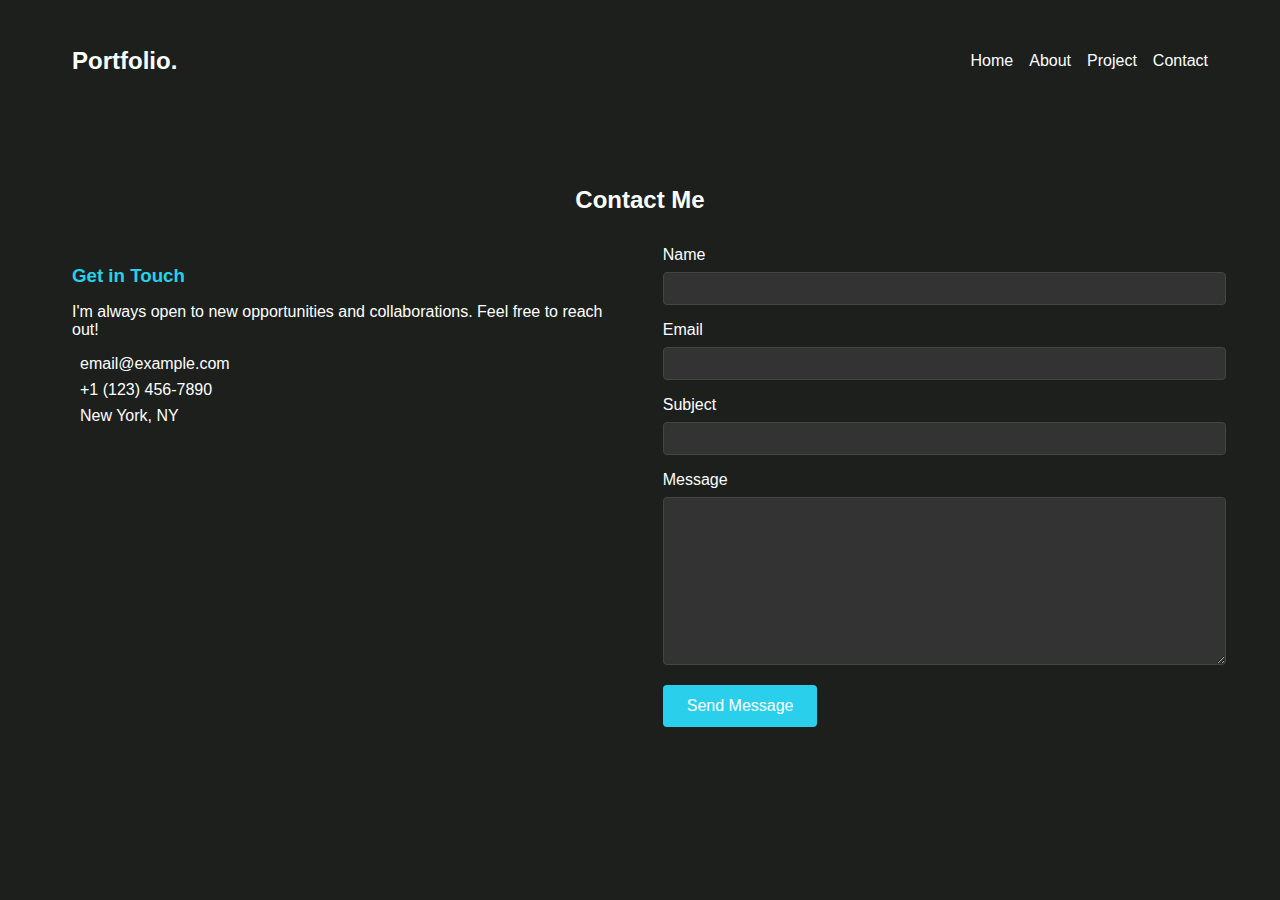
<file: contact.html>
<!DOCTYPE html>
<html lang="en">
<head>
    <meta charset="UTF-8">
    <meta name="viewport" content="width=device-width, initial-scale=1.0">
    <title>My Portfolio</title>
    <link rel="stylesheet" href="css/styles.css">
    
</head>
<body>
    <div id="particles-js"></div> 
    <header>
        <nav>
            <div class="logo">Portfolio.</div>
            <ul>
                <li><a href="./index.html">Home</a></li>
                <li><a href="./about.html">About</a></li>
                <li><a href="./myproject.html">Project</a></li>
                <li><a href="./contact.html">Contact</a></li>
            </ul>
        </nav>
    </header>
    <main>
        <div id="contact" class="contact-section">
            <h2>Contact <span class="highlight">Me</span></h2>
            <div class="contact-container">
                <div class="contact-info">
                    <h3>Get in Touch</h3>
                    <p>I'm always open to new opportunities and collaborations. Feel free to reach out!</p>
                    <ul class="contact-list">
                        <li><i class="fas fa-envelope"></i> email@example.com</li>
                        <li><i class="fas fa-phone"></i> +1 (123) 456-7890</li>
                        <li><i class="fas fa-map-marker-alt"></i> New York, NY</li>
                    </ul>
                    <div class="social-links">
                        <a href="#" target="_blank"><i class="fab fa-linkedin"></i></a>
                        <a href="#" target="_blank"><i class="fab fa-github"></i></a>
                        <a href="#" target="_blank"><i class="fab fa-twitter"></i></a>
                    </div>
                </div>
                <form class="contact-form" id="contact-form">
                    <div class="form-group">
                        <label for="name">Name</label>
                        <input type="text" id="name" name="name" required>
                    </div>
                    <div class="form-group">
                        <label for="email">Email</label>
                        <input type="email" id="email" name="email" required>
                    </div>
                    <div class="form-group">
                        <label for="subject">Subject</label>
                        <input type="text" id="subject" name="subject" required>
                    </div>
                    <div class="form-group">
                        <label for="message">Message</label>
                        <textarea id="message" name="message" required></textarea>
                    </div>
                    <button type="submit" class="submit-btn">Send Message</button>
                </form>
            </div>
        </div>
    </main>
</body>
</html>
</file>
<file: css/styles.css>
:root {
    
    --bg:#1c1f1c;
    --accent-color:#2acfec;
    --text-color:white;
}


body {
    font-family:Arial, Helvetica, sans-serif;
    background-color: var(--bg);
    color:var(--text-color);
    margin:0px;
    padding:0px;
    margin-left: 40px;
    margin-top:20px;
    margin-right:40px;
    position: relative;
    z-index: -2;
}

.high-light{
    color:var(--accent-color)
}


header {
    padding: 1rem 2rem;
}

nav {
    display: flex;
    justify-content: space-between;
    align-items: center;
}

.logo {
    font-size: 1.5rem;
    font-weight: bold;
}

nav ul {
    display: flex;
    list-style-type: none;
}

nav ul li {
    margin-left: 1rem;
}

nav ul li a {
    color: var(--light-text);
    text-decoration: none;
    transition: color 0.3s ease;
}

nav ul li a:hover,
nav ul li a.active {
    color: var(--accent-color);
}

.home-content {
    display: flex;
    align-items: center;
    justify-content: space-between;
    padding: 1rem 4rem;
    height: calc(100vh - 80px);
    position: relative;
    z-index: 1;
}

/************************************/

.intro-text {
    max-width: 50%;
}

.intro-text h2 {
    font-size: 1.5rem;
    margin-bottom: 0.5rem;
}

.intro-text h1 {
    font-size: 3rem;
    margin-bottom: 0.5rem;
}

.intro-text h3 {
    font-size: 1.5rem;
    margin-bottom: 1rem;
}

.social-icons {
    margin-top: 1rem;
}

.social-icons a {
    color: var(--light-text);
    font-size: 1.5rem;
    margin-right: 1rem;
    transition: color 0.3s ease;
}

.social-icons a:hover {
    color: var(--accent-color);
}

/************************************/

.download-cv {
    background-color: var(--accent-color);
    color: var(--dark-bg);
    border: none;
    padding: 0.75rem 1.5rem;
    font-size: 1rem;
    border-radius: 25px;
    cursor: pointer;
    margin-top: 1rem;
    transition: background-color 0.3s ease;
}

.download-cv:hover {
    background-color: #00cccc;
}

/************************************/

.profile-image {
    width: 35%;
    position: relative;
    transition: transform 0.3s ease;
    animation: float 6s ease-in-out infinite;
}

.profile-image img {
    width: 100%;
    height: auto;
}

.profile-image:hover {
    transform: scale(1.05);
}

@keyframes float {
    0% {
        transform: translatey(0px);
    }
    50% {
        transform: translatey(-50px);
    }
    100% {
        transform: translatey(0px);
    }
}



/**Typing Effect**/

.typed-text {
    font-weight: bold;
    color: var(--accent-color);
}

.cursor {
    display: inline-block;
    width: 3px;
    background-color: var(--light-text);
    margin-left: 0.1rem;
    animation: blink 0.7s infinite;
}

.cursor.typing {
    animation: none;
}

@keyframes blink {
    0%  { background-color: var(--light-text); }
    49% { background-color: var(--light-text); }
    50% { background-color: transparent; }
    99% { background-color: transparent; }
    100%  { background-color: var(--light-text); }
}


/************************************ About me Zone ************************************/


.grid-skill{
    display: grid;
    grid-template-columns: repeat(auto-fit,minmax(500px,1fr));
    gap: 2rem;
}

.skills{
    margin-top:40px;
    padding-left: 20px;
}


.item-skill{
    background-color:#333;
}

.item-skill:hover{
    scale: 1.04; /* scale the item 1.0 */
    transition:all 0.3s ease;
}

.header-item-skill{
    background-color: #444;
    padding: 2px 10px;
    border-radius: 15px;

}

.item-grid-info{
    display: flex;
    padding:20px 10px;
    gap: 20px;
}

.about-me{
    padding-left: 20px;
    margin-top: 40px;
}

.sidebar {
    width: 250px;
    background-color: #333;
    padding: 20px 0;
    color: #e2e8f0;
}

.nav-item {
    padding: 12px 20px;
    display: flex;
    align-items: center;
    cursor: pointer;
    transition: background-color 0.2s;
}


/************************************ Projects Zone ************************************/

projects-section {
    padding: 4rem 2rem;
    background-color: var(--dark-bg);
}

.projects-section h2 {
    text-align: center;
    margin-bottom: 2rem;
    color: var(--light-text);
}

.project-grid {
    display: grid;
    grid-template-columns: repeat(auto-fit, minmax(300px, 1fr));
    gap: 2rem;
}

.project-card {
    background-color: #333;
    border-radius: 10px;
    overflow: hidden;
    box-shadow: 0 4px 6px rgba(0, 0, 0, 0.1);
    transition: transform 0.3s ease;
}

.project-card:hover {
    transform: translateY(-5px);
}

.project-image {
    width: 100%;
    height: 200px;
    object-fit: cover;
}

.project-info {
    padding: 1.5rem;
}

.project-info h3 {
    color: var(--accent-color);
    margin-top: 0;
}

.project-info p {
    color: var(--light-text);
    margin-bottom: 1rem;
}

.project-links {
    display: flex;
    justify-content: space-between;
}

.btn {
    display: inline-block;
    padding: 0.5rem 1rem;
    background-color: var(--accent-color);
    color: var(--dark-bg);
    text-decoration: none;
    border-radius: 5px;
    transition: background-color 0.3s ease;
}

.btn:hover {
    background-color: #00cccc;
}

@media (max-width: 768px) {
    .project-grid {
        grid-template-columns: 1fr;
    }
}



#add-project-btn {
    background-color: var(--accent-color);
    color: var(--dark-bg);
    border: none;
    padding: 10px 20px;
    margin-top: 60px;
    border-radius: 5px;
    cursor: pointer;
    font-size: 16px;
    transition: background-color 0.3s ease;
}

#add-project-btn:hover {
    background-color: #00cccc;
}


/************************************ Contact Zone ************************************/




.contact-section {
    padding: 4rem 2rem;
    background-color: var(--dark-bg);
    color: var(--light-text);
}

.contact-section h2 {
    text-align: center;
    margin-bottom: 2rem;
}

.contact-container {
    display: flex;
    justify-content: space-between;
    max-width: 1200px;
    margin: 0 auto;
}

.contact-info, .contact-form {
    flex-basis: 48%;
}

.contact-info h3 {
    color: var(--accent-color);
    margin-bottom: 1rem;
}

.contact-list {
    list-style-type: none;
    padding: 0;
}

.contact-list li {
    margin-bottom: 0.5rem;
}

.contact-list i {
    color: var(--accent-color);
    margin-right: 0.5rem;
}

.social-links {
    margin-top: 1rem;
}

.social-links a {
    color: var(--light-text);
    font-size: 1.5rem;
    margin-right: 1rem;
    transition: color 0.3s ease;
}

.social-links a:hover {
    color: var(--accent-color);
}

.contact-form .form-group {
    margin-bottom: 1rem;
}

.contact-form label {
    display: block;
    margin-bottom: 0.5rem;
}

.contact-form input,
.contact-form textarea {
    width: 100%;
    padding: 0.5rem;
    border: 1px solid #444;
    background-color: #333;
    color: var(--light-text);
    border-radius: 4px;
}

.contact-form textarea {
    height: 150px;
    resize: vertical;
}

.submit-btn {
    background-color: var(--accent-color);
    color: var(--dark-bg);
    border: none;
    padding: 0.75rem 1.5rem;
    font-size: 1rem;
    border-radius: 4px;
    cursor: pointer;
    transition: background-color 0.3s ease;
}

.submit-btn:hover {
    background-color: #00cccc;
}

@media (max-width: 768px) {
    .contact-container {
        flex-direction: column;
    }

    .contact-info, .contact-form {
        flex-basis: 100%;
    }

    .contact-info {
        margin-bottom: 2rem;
    }
}


#particles-js {
    position: absolute;
    width: 100%;
    height: 100%;
    background-color: var(--dark-bg);
    z-index: -1;
}
</file>
